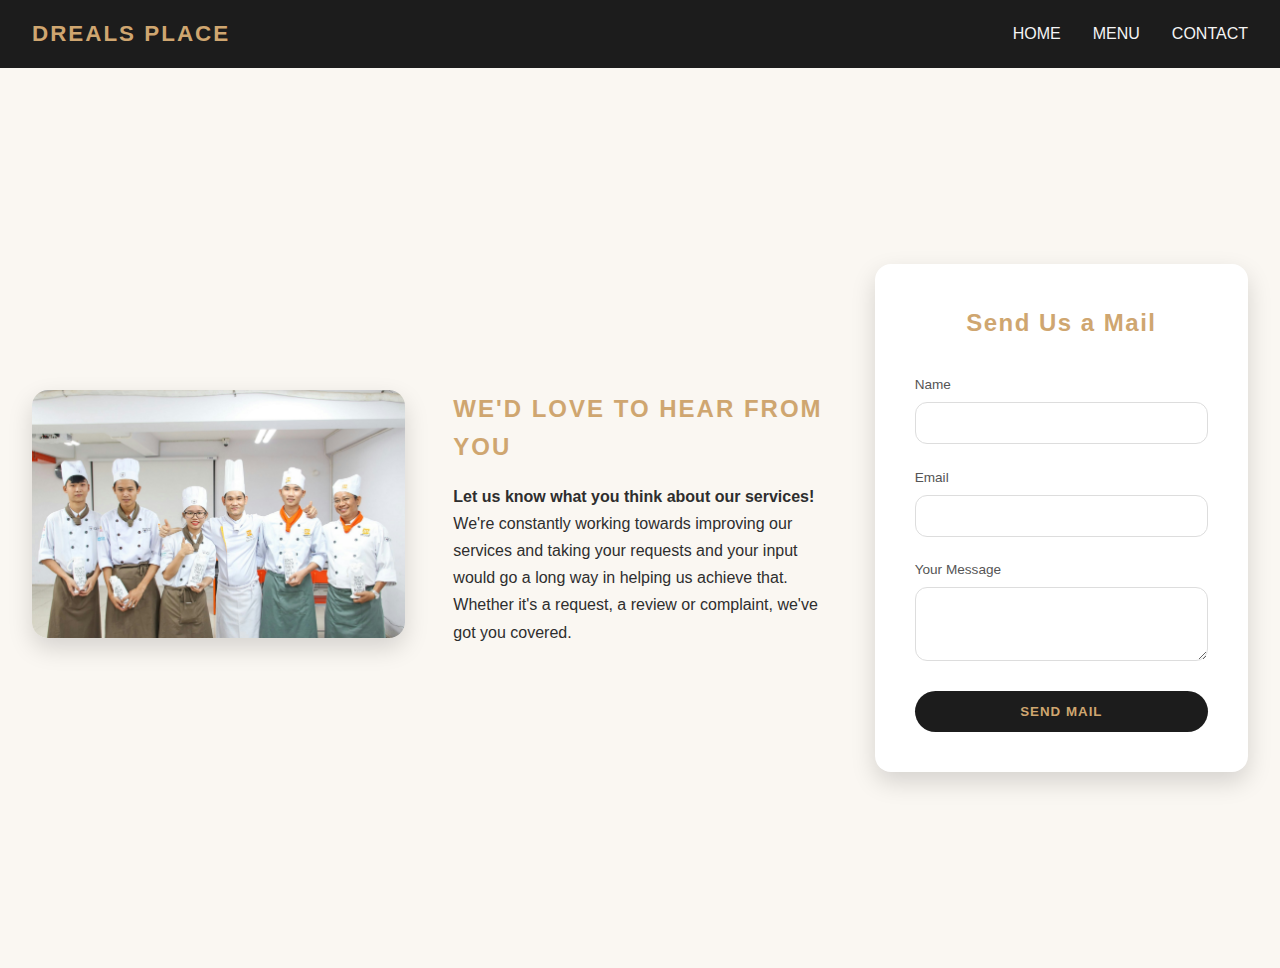
<file: templates/contact.html>
<!DOCTYPE html>
<html lang="en">
<head>
    <meta charset="UTF-8">
    <meta name="viewport" content="width=device-width, initial-scale=1.0">
    <title>Dreals Place - Contact</title>
    <link rel="stylesheet" href="/static/style.css">
</head>
<body>
    <header>
        <nav>
            <ul>
                <li>DREALS PLACE</li>
                <li><a href="/">HOME</a></li>
                <li><a href="/menu">MENU</a></li>
                <li><a href="/contact">CONTACT</a></li>
            </ul>
        </nav>
    </header>

    <section id="contact-us">
        <div class="contact-us-image">
            <img src="/static/images/chefs_cs.jpg" alt="image">
        </div>

        <div class="contact-us">
            <h2>WE'D LOVE TO HEAR FROM YOU</h2>
            <p><b>Let us know what you think about our services!</b>
                <br> We're constantly working towards improving our services and
                taking your requests and your input would go a long way in helping
                us achieve that. Whether it's a request, a review or complaint, we've got 
                you covered.
            </p>
        </div>

        <div class="contact-form">
            <h2>Send Us a Mail</h2>
            <form action="mailto:officially.ekongg@gmail.com" method="post" enctype="text/plain">
                <label for="name">Name</label>
                <input type="text" id="name" required>

                <label for="email">Email</label>
                <input type="email" id="email" required>

                <label for="message">Your Message</label>
                <textarea name="message" id="message" rows="3" cols="20"></textarea>

                <button type="submit">SEND MAIL</button>
            </form>
        </div>
    </section>
</body>

</html>
</file>
<file: static/style.css>
/* --------- Global Styles --------- */
* {
    margin: 0;
    padding: 0;
    box-sizing: border-box;
    font-family: "Poppins", "Segoe UI", sans-serif;
}

body {
    background-color: #faf7f2;
    color: #2e2e2e;
    line-height: 1.6;
}

/* --------- Header & Nav --------- */
header {
    background-color: #1c1c1c;
    padding: 1rem 2rem;
    position: sticky;
    top: 0;
    z-index: 10;
}

nav ul {
    display: flex;
    align-items: center;
    list-style: none;
    gap: 2rem;
}

nav li:first-child {
    margin-right: auto;
    font-size: 1.4rem;
    font-weight: 700;
    color: #cfa670;
    letter-spacing: 2px;
}

nav a {
    text-decoration: none;
    color: #f5f5f5;
    font-weight: 500;
    transition: color 0.3s ease;
}

nav a:hover {
    color: #cfa670;
}

/* --------- Hero Section --------- */
#hero {
    background: linear-gradient(
        rgba(0, 0, 0, 0.55),
        rgba(0, 0, 0, 0.55)
    ),
    url("/static/images/burritos.jpg") center/cover no-repeat;
    padding: 5rem 2rem;
    text-align: center;
    color: #fff;
}

.hero-container img {
    display: none; /* image handled via background */
}

.buttons {
    margin-top: 2rem;
    display: flex;
    justify-content: center;
    gap: 1.5rem;
}

.cta {
    padding: 0.8rem 2rem;
    border-radius: 30px;
    border: none;
    cursor: pointer;
    font-size: 1rem;
    transition: transform 0.2s ease, box-shadow 0.2s ease;
}

.cta a {
    text-decoration: none;
    color: inherit;
}

.cta.primary {
    background-color: #cfa670;
    color: #1c1c1c;
}

.cta.secondary {
    background-color: transparent;
    border: 2px solid #cfa670;
    color: #cfa670;
}

.cta:hover {
    transform: translateY(-2px);
    box-shadow: 0 8px 20px rgba(0,0,0,0.3);
}

/* --------- About Section --------- */
#about {
    padding: 4rem 2rem;
    background-color: #fff;
}

.about-us {
    max-width: 800px;
    margin: auto;
    text-align: center;
}

.about-us h2 {
    color: #cfa670;
    margin-bottom: 1rem;
    letter-spacing: 2px;
}

/* --------- Gallery --------- */
#gallery {
    padding: 4rem 2rem;
    background-color: #faf7f2;
}

.gallery {
    display: grid;
    grid-template-columns: repeat(auto-fit, minmax(250px, 1fr));
    gap: 1.5rem;
}

.gallery img {
    width: 100%;
    height: 250px;
    object-fit: cover;
    border-radius: 12px;
    box-shadow: 0 10px 25px rgba(0,0,0,0.15);
    transition: transform 0.3s ease;
}

.gallery img:hover {
    transform: scale(1.05);
}

/* --------- Delivery Section --------- */
#delivery {
    padding: 4rem 2rem;
    background-color: #1c1c1c;
    color: #f5f5f5;
}

.delivery_info {
    max-width: 900px;
    margin: auto;
    text-align: center;
}

.delivery_info h2 {
    color: #cfa670;
    margin-bottom: 1rem;
}

.delivery_info img {
    margin-top: 2rem;
    width: 100%;
    max-width: 500px;
    border-radius: 12px;
    box-shadow: 0 10px 30px rgba(0,0,0,0.4);
}

/* --------- Responsive --------- */
@media (max-width: 768px) {
    nav ul {
        flex-wrap: wrap;
        gap: 1rem;
    }

    .buttons {
        flex-direction: column;
    }
}
/* --------- Global (Same as Home) --------- */
* {
    margin: 0;
    padding: 0;
    box-sizing: border-box;
    font-family: "Poppins", "Segoe UI", sans-serif;
}

body {
    background-color: #faf7f2;
    color: #2e2e2e;
    line-height: 1.6;
}

/* --------- Menu Section --------- */
.menu {
    padding: 4rem 2rem;
    background-color: #faf7f2;
    text-align: center;
}

.menu h2 {
    color: #cfa670;
    font-size: 2.5rem;
    letter-spacing: 2px;
    margin-bottom: 3rem;
}

/* --------- Menu Grid --------- */
.menu-grid {
    max-width: 1100px;
    margin: auto;
    display: grid;
    grid-template-columns: repeat(auto-fit, minmax(260px, 1fr));
    gap: 2rem;
}

/* --------- Menu Card --------- */
.menu-card {
    background-color: #ffffff;
    border-radius: 15px;
    padding: 2rem;
    box-shadow: 0 10px 25px rgba(0,0,0,0.15);
    transition: transform 0.3s ease, box-shadow 0.3s ease;
}

.menu-card:hover {
    transform: translateY(-6px);
    box-shadow: 0 18px 40px rgba(0,0,0,0.25);
}

/* --------- Card Text --------- */
.menu-card h3 {
    font-size: 1.3rem;
    margin-bottom: 0.8rem;
}

.menu-card p {
    font-size: 0.95rem;
    color: #666;
    margin-bottom: 1.2rem;
}

/* --------- Price --------- */
.menu-card span {
    display: block;
    font-size: 1.2rem;
    font-weight: bold;
    color: #cfa670;
    margin-bottom: 1.5rem;
}

/* --------- Order Button (Same CTA Style) --------- */
.menu-card button {
    background-color: #1c1c1c;
    border: none;
    border-radius: 30px;
    padding: 0.7rem 1.8rem;
    cursor: pointer;
    transition: all 0.3s ease;
}

.menu-card button a {
    text-decoration: none;
    color: #cfa670;
    font-weight: 600;
    letter-spacing: 1px;
}

.menu-card button:hover {
    background-color: #cfa670;
    box-shadow: 0 8px 20px rgba(0,0,0,0.3);
    transform: translateY(-2px);
}

.menu-card button:hover a {
    color: #1c1c1c;
}

/* --------- Responsive --------- */
@media (max-width: 768px) {
    .menu h2 {
        font-size: 2rem;
    }
}
/* ========= CONTACT PAGE ========= */
#contact-us {
    min-height: 100vh;
    padding: 4rem 2rem;
    background-color: #faf7f2;

    display: grid;
    grid-template-columns: repeat(auto-fit, minmax(320px, 1fr));
    gap: 3rem;
    align-items: center;
}

/* --------- Image --------- */
.contact-us-image img {
    width: 100%;
    border-radius: 16px;
    box-shadow: 0 10px 25px rgba(0,0,0,0.15);
    animation: fadeUp 0.8s ease forwards;
}

/* --------- Text Section --------- */
.contact-us {
    animation: fadeUp 0.9s ease forwards;
}

.contact-us h2 {
    color: #cfa670;
    letter-spacing: 2px;
    margin-bottom: 1rem;
}

.contact-us p {
    color: #2e2e2e;
    line-height: 1.7;
}

/* --------- Form --------- */
.contact-form {
    background-color: #ffffff;
    border-radius: 16px;
    padding: 2.5rem;
    box-shadow: 0 10px 25px rgba(0,0,0,0.15);
    animation: fadeUp 1s ease forwards;
}

.contact-form h2 {
    text-align: center;
    margin-bottom: 2rem;
    color: #cfa670;
    letter-spacing: 1.5px;
}

/* --------- Inputs --------- */
.contact-form label {
    display: block;
    margin-bottom: 0.4rem;
    font-size: 0.85rem;
    color: #555;
}

.contact-form input,
.contact-form textarea {
    width: 100%;
    padding: 0.75rem 1rem;
    margin-bottom: 1.4rem;
    border-radius: 12px;

    border: 1px solid #ddd;
    outline: none;
    font-size: 0.9rem;

    transition: border-color 0.25s ease;
}

.contact-form input:focus,
.contact-form textarea:focus {
    border-color: #cfa670;
}

/* --------- Button --------- */
.contact-form button {
    width: 100%;
    padding: 0.8rem;
    border-radius: 30px;
    border: none;

    background-color: #1c1c1c;
    color: #cfa670;

    font-weight: 600;
    letter-spacing: 1px;
    cursor: pointer;

    transition: transform 0.2s ease, box-shadow 0.2s ease;
}

.contact-form button:hover {
    transform: translateY(-2px);
    box-shadow: 0 8px 20px rgba(0,0,0,0.25);
}

/* --------- Minimal Animations --------- */
@keyframes fadeUp {
    from {
        opacity: 0;
        transform: translateY(15px);
    }
    to {
        opacity: 1;
        transform: translateY(0);
    }
}

/* --------- Mobile --------- */
@media (max-width: 768px) {
    #contact-us {
        padding: 3rem 1.5rem;
    }
}
</file>
